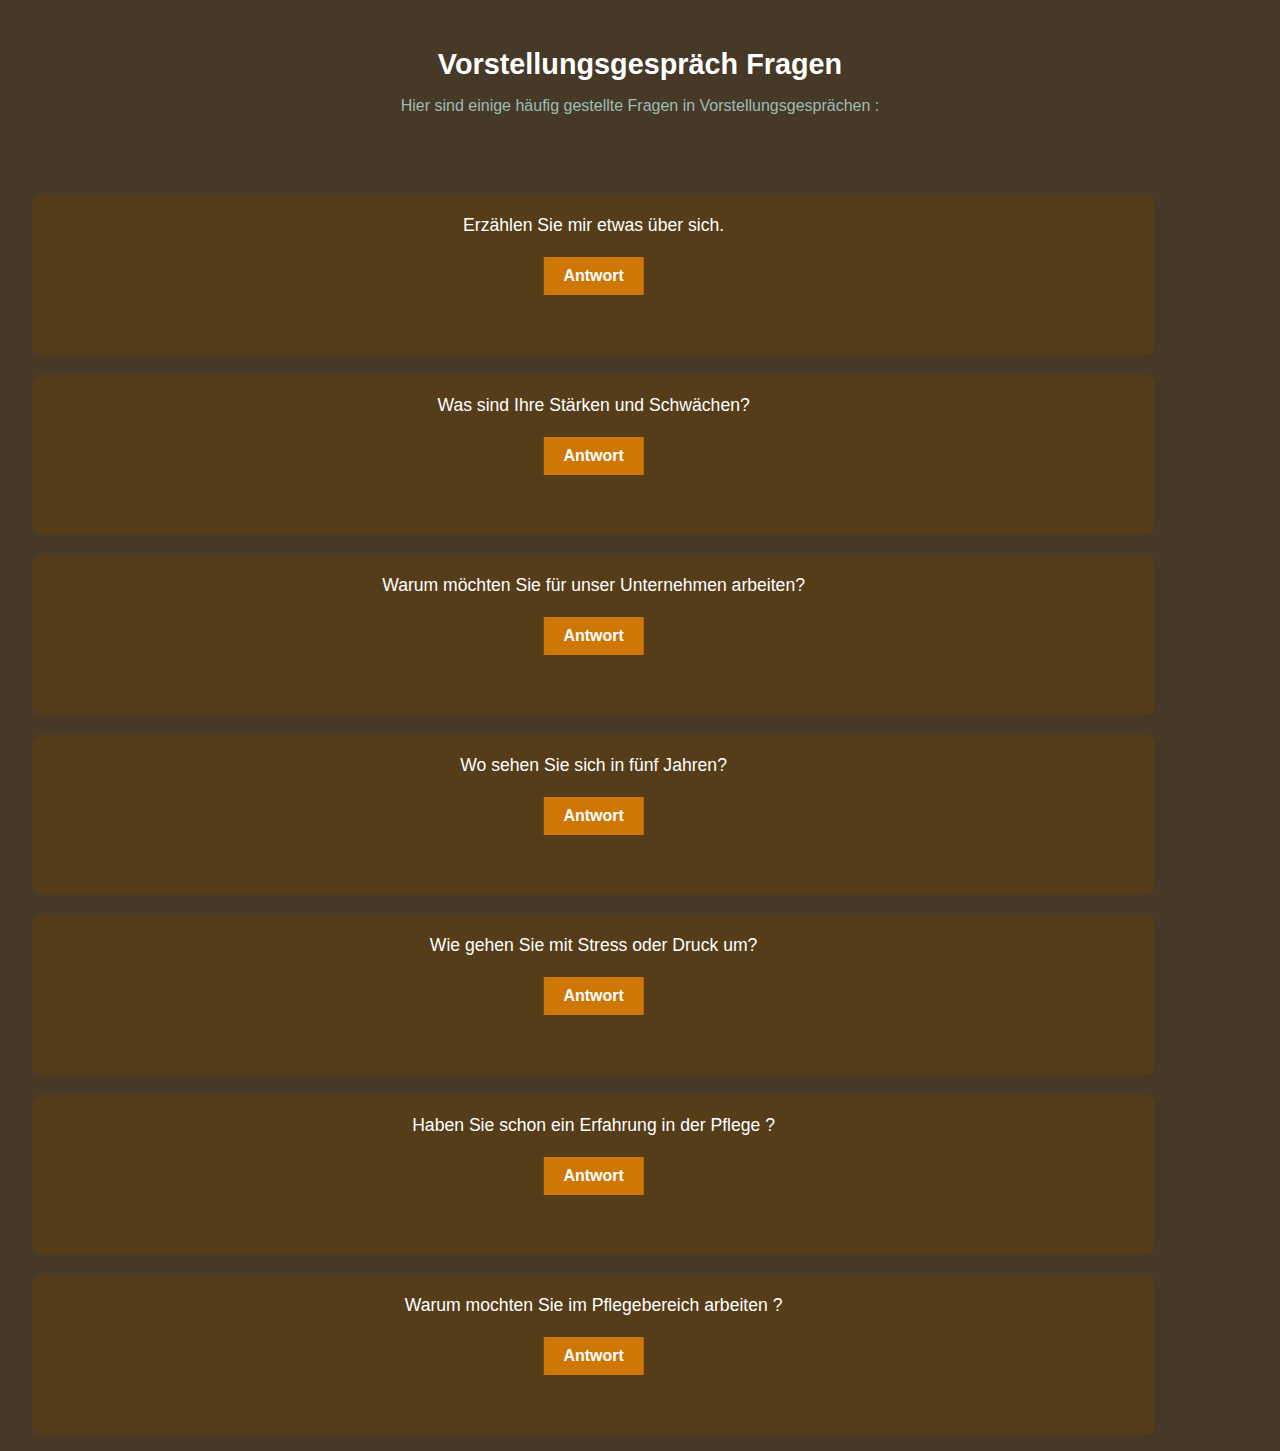
<file: deu/index.html>
<!DOCTYPE html>
<html lang="en">
<head>
    <meta charset="UTF-8">
    <meta name="viewport" content="width=device-width, initial-scale=1.0">
    <link rel="stylesheet" href="vor.css">
    <title>Vorstellungsgespräch Fragen</title>
</head>
<body>
    

    <div class="mid">
            <h1>Vorstellungsgespräch Fragen</h1>
            <p>Hier sind einige häufig gestellte Fragen in Vorstellungsgesprächen :</p>
        <ul>

            <div class="Fragen">
                <li>Erzählen Sie mir etwas über sich.</li>
                <a href="erzahlen.html">Antwort</a>
            </div>

            <div class="Fragen">
                <li>Was sind Ihre Stärken und Schwächen?</li>
                <a href="starken.html">Antwort</a>
            </div>

            <div class="Fragen">
                <li>Warum möchten Sie für unser Unternehmen arbeiten?</li>
                <a href="warum.html">Antwort</a>
            </div>

            <div class="Fragen">
                <li>Wo sehen Sie sich in fünf Jahren?</li>
                <a href="wosehen.html">Antwort</a>
            </div>

            <div class="Fragen">
                <li>Wie gehen Sie mit Stress oder Druck um?</li>
                <a href="stress.html">Antwort</a>
            </div>

            <div class="Fragen">
                <li>Haben Sie schon ein Erfahrung in der Pflege ?</li>
                <a href="pflegeeerfahrung.html">Antwort</a>
            </div>

            <div class="Fragen">
                <li>Warum mochten Sie im Pflegebereich arbeiten ?</li>
                <a href="warum.html">Antwort</a>
            </div>

        </ul>


</body>
</html>
</file>
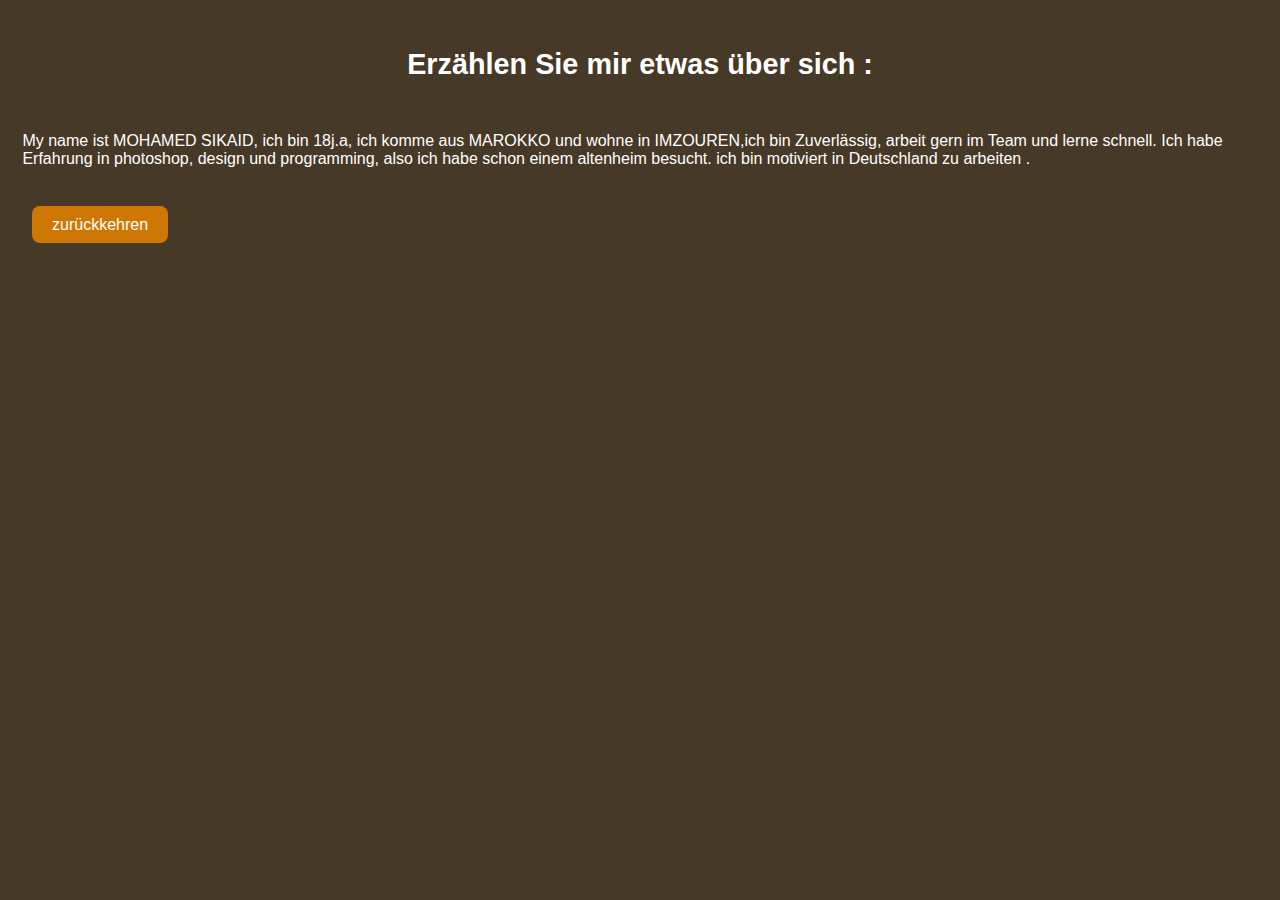
<file: deu/erzahlen.html>
<!DOCTYPE html>
<html lang="en">
<head>
    <meta charset="UTF-8">
    <meta name="viewport" content="width=device-width, initial-scale=1.0">
    <title>Erzählen</title>
</head>
<body style="background-color: #473928; color: #ffffff; margin: 0;
    padding: 0;
    box-sizing: border-box;
    font-family: 'Arial', sans-serif;
    margin-top: 3em;">

    <h1 style="text-align: center; font-size: 1.8rem;">Erzählen Sie mir etwas über sich :</h1>
    <p style="padding-top: 2rem; padding: 20; color: rgb(255, 255, 255); padding-left: 1.4rem; padding-right: 1rem; margin-bottom: 3rem;">My name ist MOHAMED SIKAID, ich bin 18j.a, ich komme aus MAROKKO und wohne in IMZOUREN,ich bin Zuverlässig, arbeit gern im Team und lerne schnell. Ich habe Erfahrung in photoshop, design und programming, also ich habe schon einem altenheim besucht. ich bin motiviert in Deutschland zu arbeiten .</p>
    
    <a href="vorstelung.html" style="text-decoration: none; color: #ffffff; background-color: #ce7704; padding: 10px 20px; border-radius: .5rem; margin-left: 2rem;">zurückkehren</a>

</body>
</html>
</file>
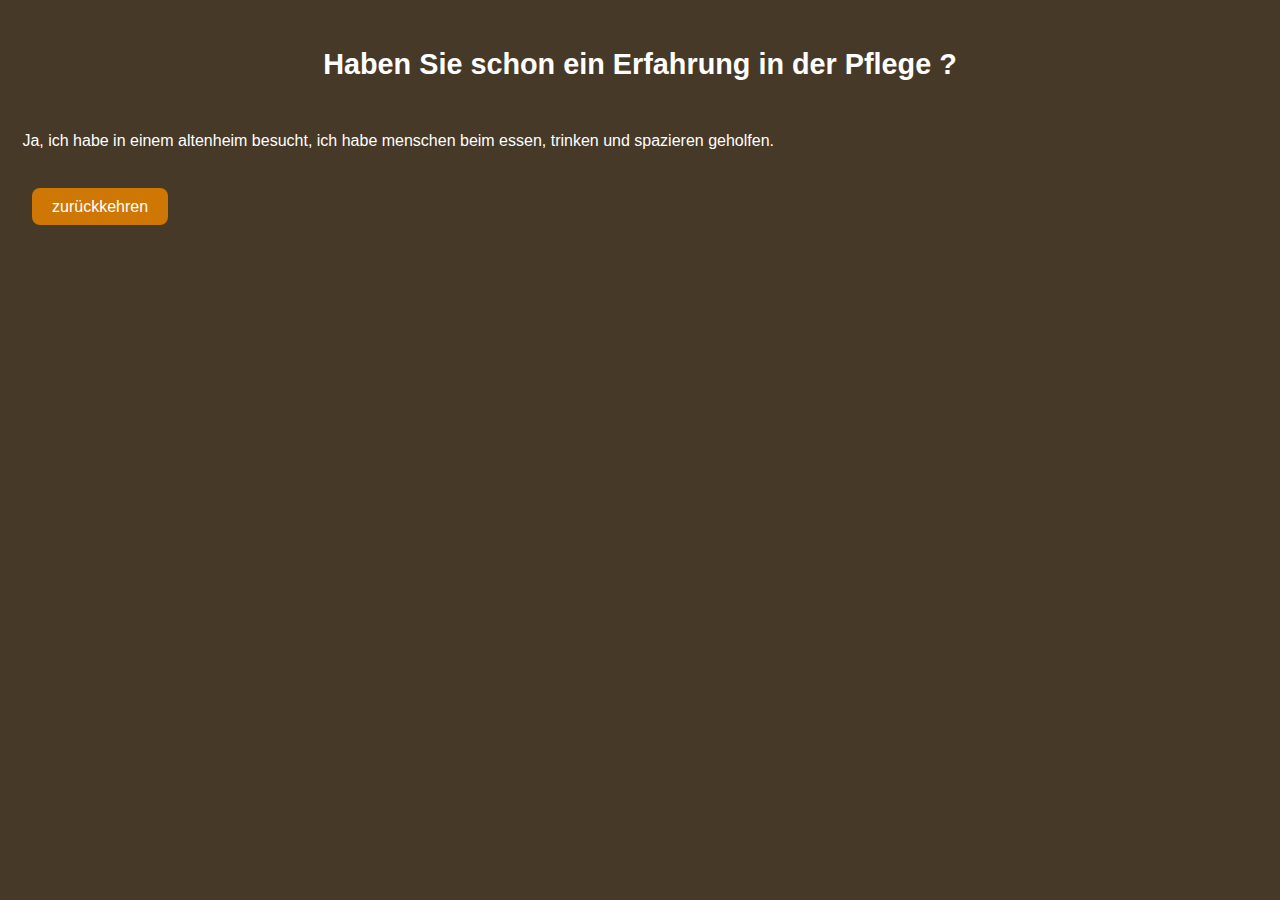
<file: deu/pflegeeerfahrung.html>
<!DOCTYPE html>
<html lang="en">
<head>
    <meta charset="UTF-8">
    <meta name="viewport" content="width=device-width, initial-scale=1.0">
    <title>Stärken und Schwächen</title>
</head>
<body style="background-color: #473928; color: #ffffff; margin: 0;
    padding: 0;
    box-sizing: border-box;
    font-family: 'Arial', sans-serif;
    margin-top: 3em;">

    <h1 style="text-align: center; font-size: 1.8rem;">Haben Sie schon ein Erfahrung in der Pflege ?</h1>
    <p style="padding-top: 2rem; padding: 20; color: rgb(255, 255, 255); padding-left: 1.4rem; padding-right: 1rem; margin-bottom: 3rem;">Ja, ich habe in einem altenheim besucht, ich habe menschen beim essen, trinken und spazieren geholfen.  </p>    
    <a href="vorstelung.html" style="text-decoration: none; color: #ffffff; background-color: #ce7704; padding: 10px 20px; border-radius: .5rem; margin-left: 2rem;">zurückkehren</a>

</body>
</html>
</file>
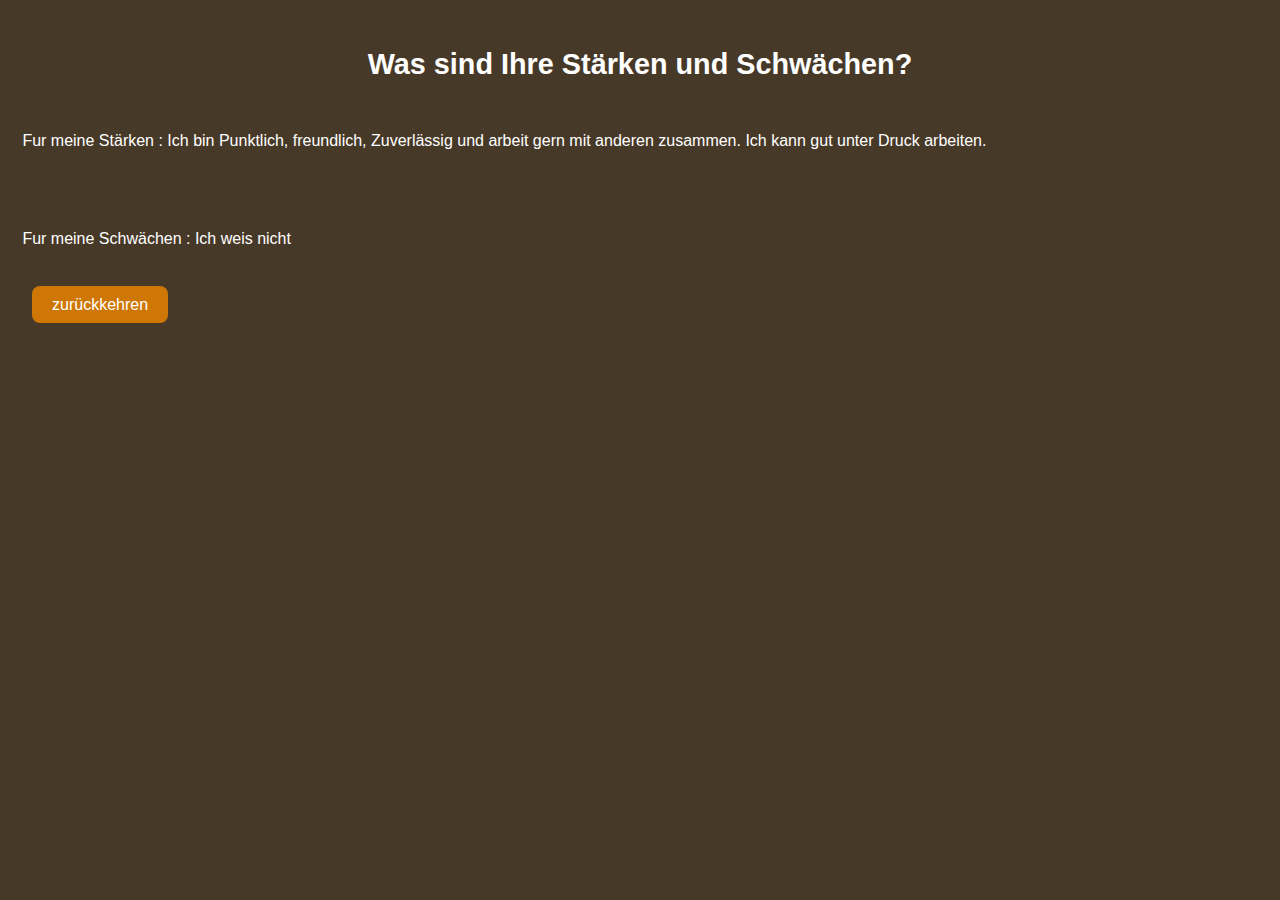
<file: deu/starken.html>
<!DOCTYPE html>
<html lang="en">
<head>
    <meta charset="UTF-8">
    <meta name="viewport" content="width=device-width, initial-scale=1.0">
    <title>Stärken und Schwächen</title>
</head>
<body style="background-color: #473928; color: #ffffff; margin: 0;
    padding: 0;
    box-sizing: border-box;
    font-family: 'Arial', sans-serif;
    margin-top: 3em;">

    <h1 style="text-align: center; font-size: 1.8rem;">Was sind Ihre Stärken und Schwächen?</h1>
    <p style="padding-top: 2rem; padding: 20; color: rgb(255, 255, 255); padding-left: 1.4rem; padding-right: 1rem; margin-bottom: 3rem;">Fur meine Stärken : Ich bin Punktlich, freundlich, Zuverlässig und arbeit gern mit anderen zusammen. Ich kann gut unter Druck arbeiten.</p>
    <p style="padding-top: 2rem; padding: 20; color: rgb(255, 255, 255); padding-left: 1.4rem; padding-right: 1rem; margin-bottom: 3rem;">Fur meine Schwächen : Ich weis nicht</p>
    
    <a href="vorstelung.html" style="text-decoration: none; color: #ffffff; background-color: #ce7704; padding: 10px 20px; border-radius: .5rem; margin-left: 2rem;">zurückkehren</a>

</body>
</html>
</file>
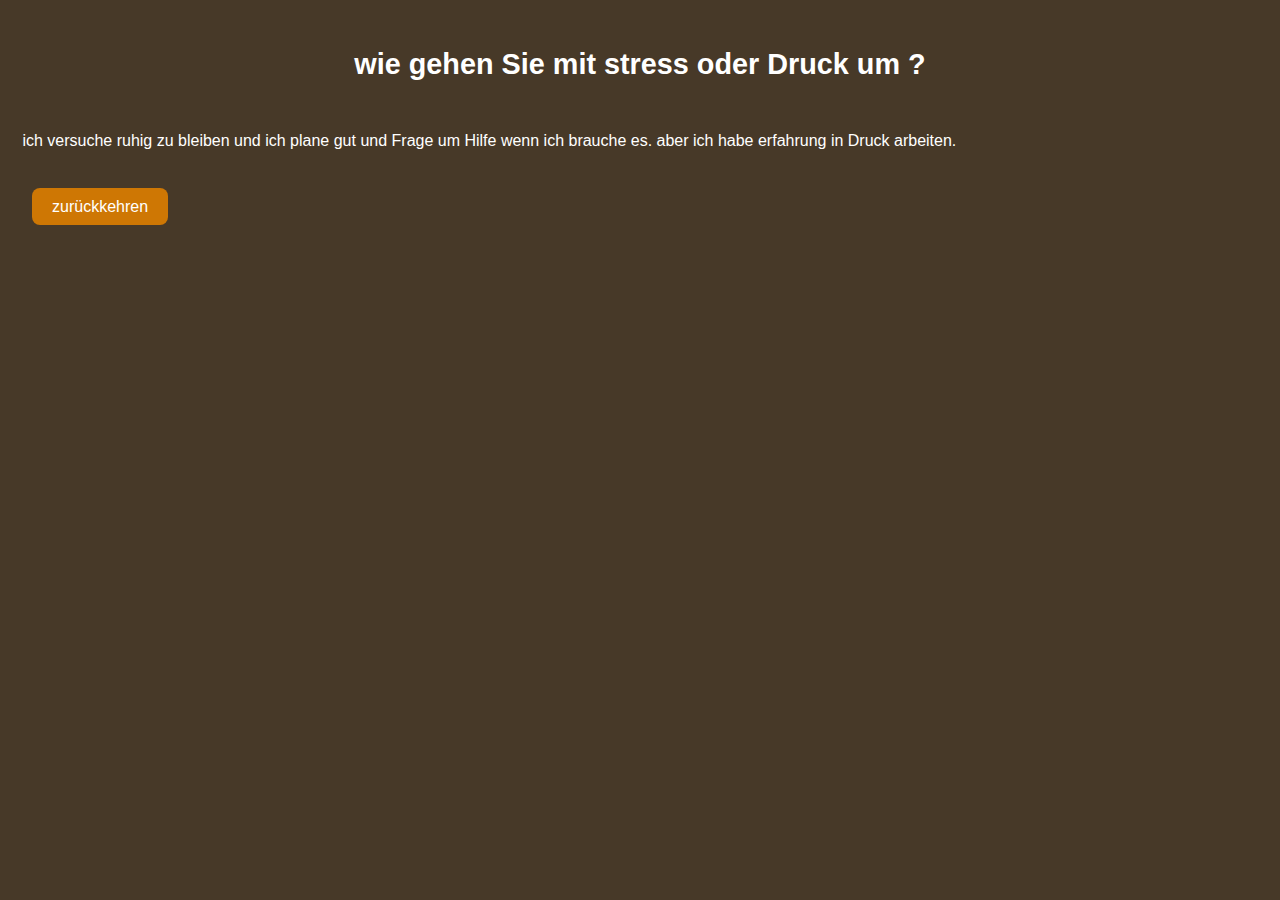
<file: deu/stress.html>
<!DOCTYPE html>
<html lang="en">
<head>
    <meta charset="UTF-8">
    <meta name="viewport" content="width=device-width, initial-scale=1.0">
    <title>Stärken und Schwächen</title>
</head>
<body style="background-color: #473928; color: #ffffff; margin: 0;
    padding: 0;
    box-sizing: border-box;
    font-family: 'Arial', sans-serif;
    margin-top: 3em;">

    <h1 style="text-align: center; font-size: 1.8rem;">wie gehen Sie mit stress oder Druck um ?</h1>
    <p style="padding-top: 2rem; padding: 20; color: rgb(255, 255, 255); padding-left: 1.4rem; padding-right: 1rem; margin-bottom: 3rem;">ich versuche ruhig zu bleiben und ich plane gut und Frage um Hilfe wenn ich brauche es. aber ich habe erfahrung in Druck arbeiten.</p>    
    <a href="vorstelung.html" style="text-decoration: none; color: #ffffff; background-color: #ce7704; padding: 10px 20px; border-radius: .5rem; margin-left: 2rem;">zurückkehren</a>

</body>
</html>
</file>
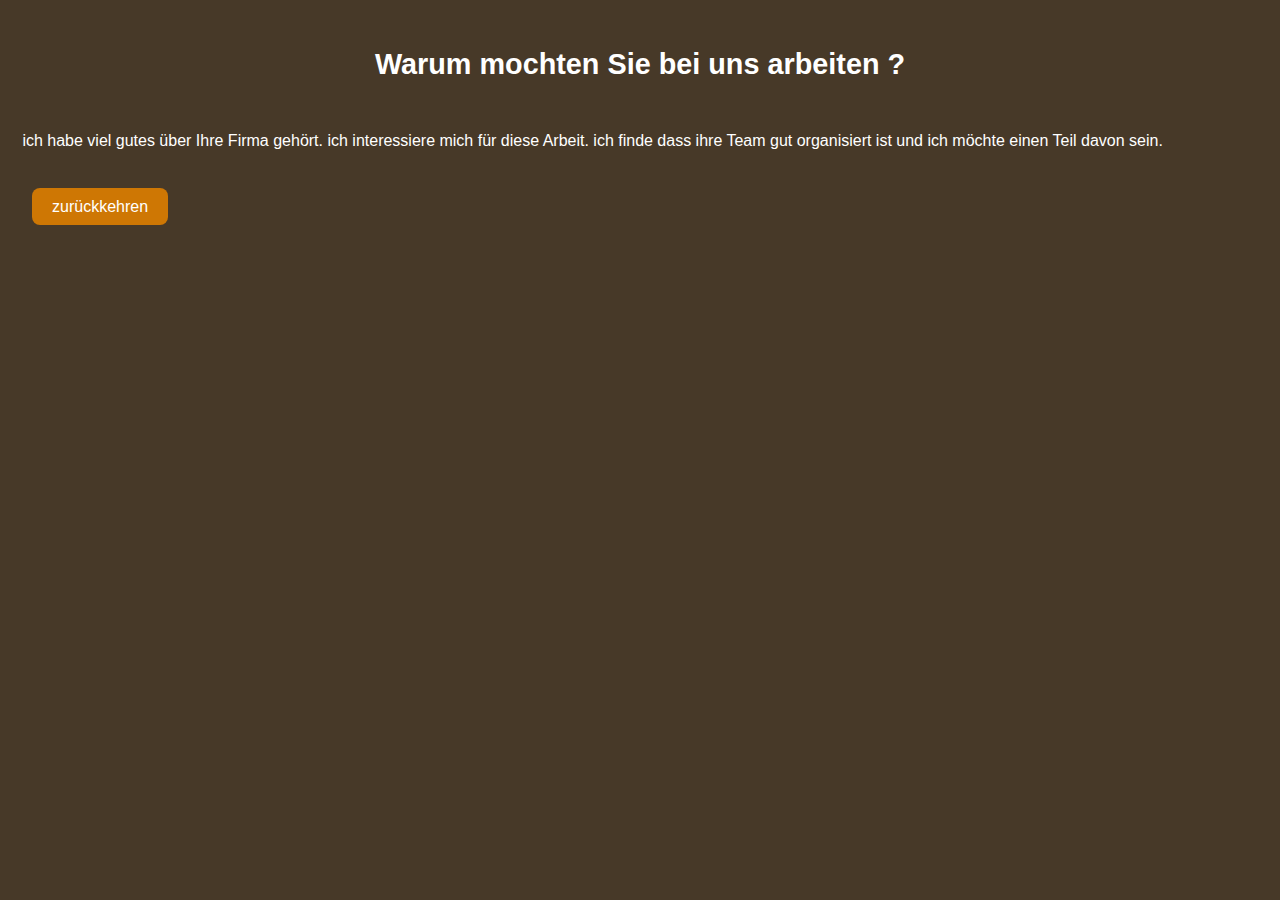
<file: deu/warum.html>
<!DOCTYPE html>
<html lang="en">
<head>
    <meta charset="UTF-8">
    <meta name="viewport" content="width=device-width, initial-scale=1.0">
    <title>Stärken und Schwächen</title>
</head>
<body style="background-color: #473928; color: #ffffff; margin: 0;
    padding: 0;
    box-sizing: border-box;
    font-family: 'Arial', sans-serif;
    margin-top: 3em;">

    <h1 style="text-align: center; font-size: 1.8rem;">Warum mochten Sie bei uns arbeiten ?</h1>
    <p style="padding-top: 2rem; padding: 20; color: rgb(255, 255, 255); padding-left: 1.4rem; padding-right: 1rem; margin-bottom: 3rem;">ich habe viel gutes über Ihre Firma gehört. ich interessiere mich für diese Arbeit. ich finde dass ihre Team gut organisiert ist und ich möchte einen Teil davon sein.</p>    
    <a href="vorstelung.html" style="text-decoration: none; color: #ffffff; background-color: #ce7704; padding: 10px 20px; border-radius: .5rem; margin-left: 2rem;">zurückkehren</a>

</body>
</html>
</file>
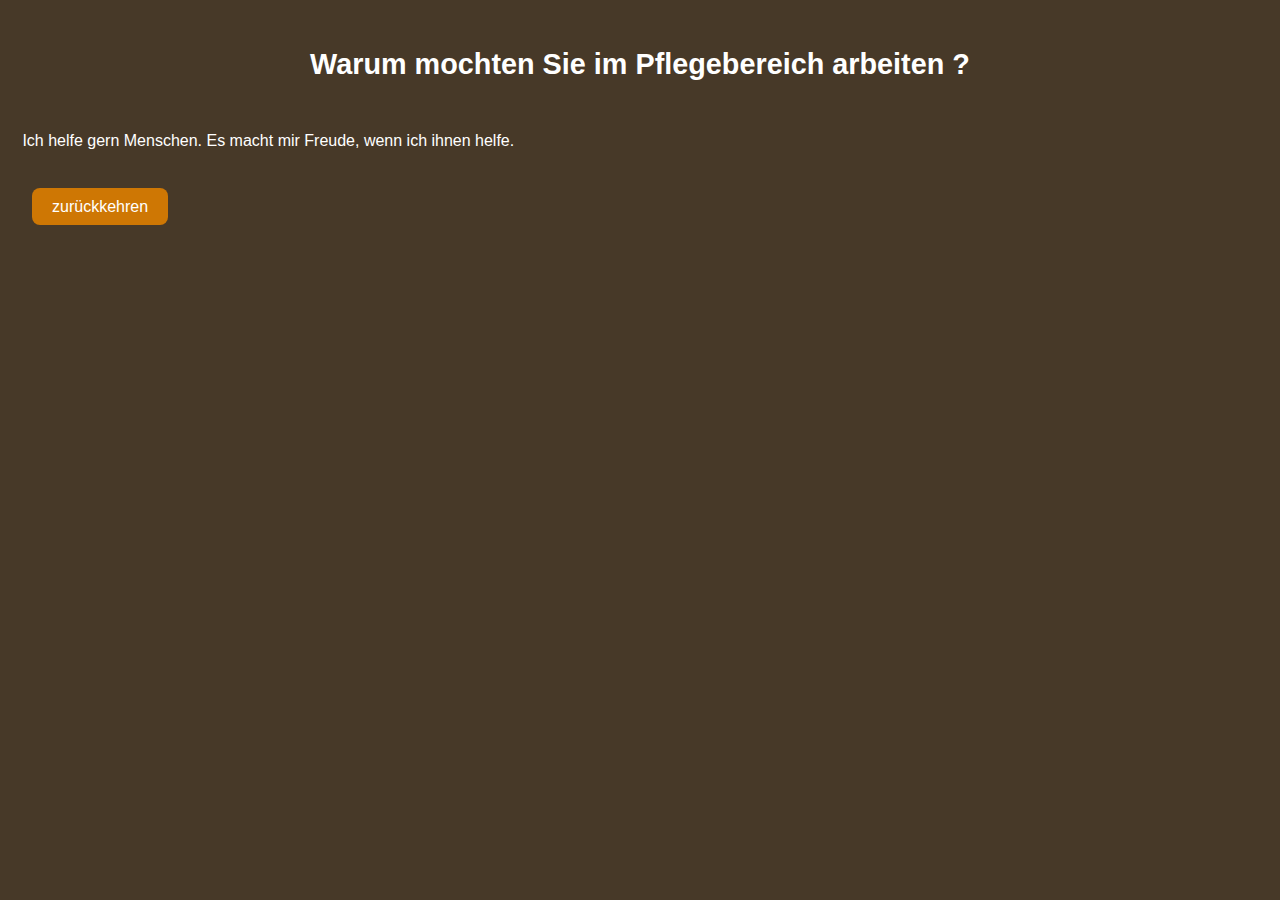
<file: deu/warupflege.html>
<!DOCTYPE html>
<html lang="en">
<head>
    <meta charset="UTF-8">
    <meta name="viewport" content="width=device-width, initial-scale=1.0">
    <title>Stärken und Schwächen</title>
</head>
<body style="background-color: #473928; color: #ffffff; margin: 0;
    padding: 0;
    box-sizing: border-box;
    font-family: 'Arial', sans-serif;
    margin-top: 3em;">

    <h1 style="text-align: center; font-size: 1.8rem;">Warum mochten Sie im Pflegebereich arbeiten ?</h1>
    <p style="padding-top: 2rem; padding: 20; color: rgb(255, 255, 255); padding-left: 1.4rem; padding-right: 1rem; margin-bottom: 3rem;">Ich helfe gern Menschen. Es macht mir Freude, wenn ich ihnen helfe.</p>    
    <a href="vorstelung.html" style="text-decoration: none; color: #ffffff; background-color: #ce7704; padding: 10px 20px; border-radius: .5rem; margin-left: 2rem;">zurückkehren</a>

</body>
</html>
</file>
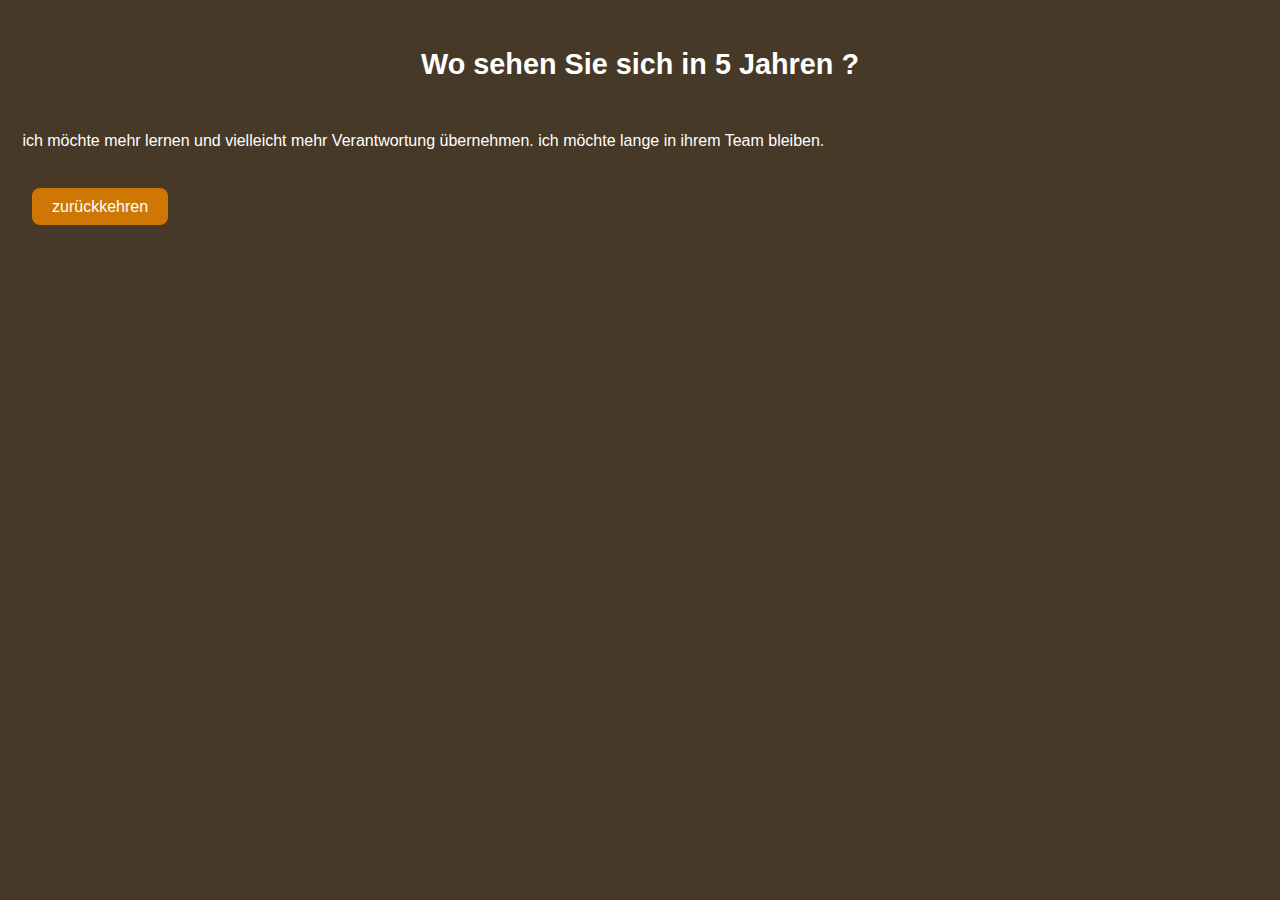
<file: deu/wosehen.html>
<!DOCTYPE html>
<html lang="en">
<head>
    <meta charset="UTF-8">
    <meta name="viewport" content="width=device-width, initial-scale=1.0">
    <title>Stärken und Schwächen</title>
</head>
<body style="background-color: #473928; color: #ffffff; margin: 0;
    padding: 0;
    box-sizing: border-box;
    font-family: 'Arial', sans-serif;
    margin-top: 3em;">

    <h1 style="text-align: center; font-size: 1.8rem;">Wo sehen Sie sich in 5 Jahren ?</h1>
    <p style="padding-top: 2rem; padding: 20; color: rgb(255, 255, 255); padding-left: 1.4rem; padding-right: 1rem; margin-bottom: 3rem;">ich möchte mehr lernen und vielleicht mehr Verantwortung übernehmen. ich möchte lange in ihrem Team bleiben.</p>    
    <a href="vorstelung.html" style="text-decoration: none; color: #ffffff; background-color: #ce7704; padding: 10px 20px; border-radius: .5rem; margin-left: 2rem;">zurückkehren</a>

</body>
</html>
</file>
<file: deu/vor.css>
*{
    margin: 0;
    padding: 0;
    box-sizing: border-box;
    font-family: 'Arial', sans-serif;
}

body{
    background-color: #473928;
    color: #ffffff;
}

.mid h1{
    font-size: 1.8rem;
    margin-top: 3rem;
    text-align: center;
}

.mid p{
    font-weight: 200;
    text-align: center;
    margin-top: 1rem;
    color: #9fbcb3;
}

.mid ul{
    margin-top: 5rem;
    padding-left: 2rem;
    margin-bottom: 1rem;
    width: 100%;
}

.mid ul li{
    list-style: none;
    font-size: 1.1rem;
    padding-bottom: 0.3rem;
}

ul li{
    margin-top: 20px;
}

.Fragen{
    background-color: rgb(86, 61, 25);
    border-radius: 0.6rem;
    height: 10rem;
    width: 90%;
}

.Fragen li{
    text-align: center;
    padding-top: 2rem;
    padding: 20px;
}

.Fragen a{
    margin-top: 1rem;
    display: inline-block;
    margin-left: 50%;
    transform: translateX(-50%);
    padding: 10px 20px;
    align-items: center;
    text-align: center;
    font-weight: 600;
    color: #ffffff;
    background-color: #ce7704;
    text-decoration: none;
    transition: background-color 0.3s ease;
}

.Fragen a:hover{
    background-color: #a15c01;
    color: #ffffff;
}
</file>
